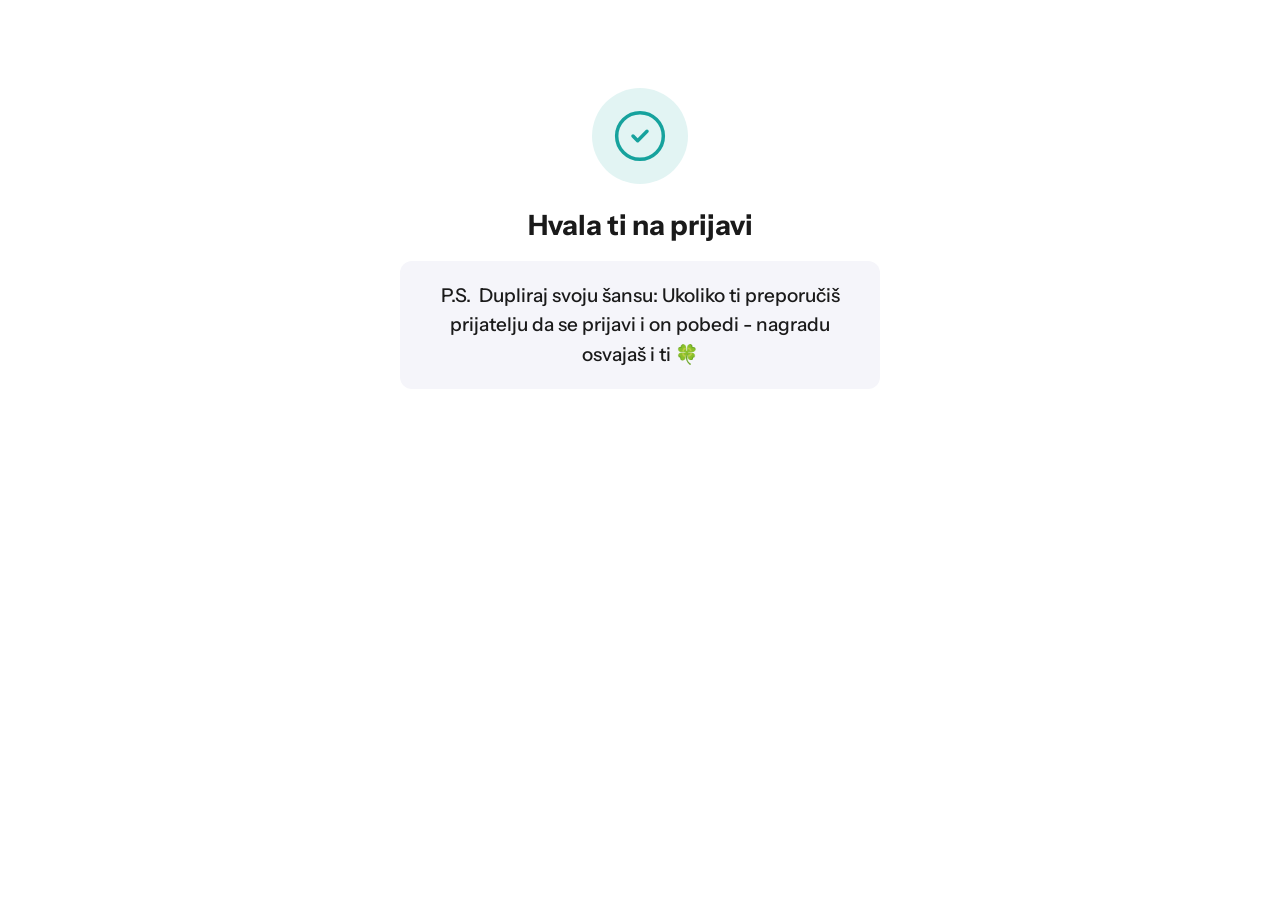
<file: hvala.html>
<!DOCTYPE html>
<html lang="sr">
<head>
  <meta charset="UTF-8">
  <meta name="viewport" content="width=device-width, initial-scale=1.0, maximum-scale=1.0, user-scalable=no">
  <title>Hvala ti na prijavi — Lokomoto Centar</title>

  <!-- ============================================================
       META PIXEL — zalepi svoj Meta Pixel kod ovde (u <head>).
       Zameni 'TVOJ_PIXEL_ID' svojim ID-em. Na ovoj (thank-you)
       stranici okini i konverziju (npr. 'Lead').
       ------------------------------------------------------------
  <script>
    !function(f,b,e,v,n,t,s){if(f.fbq)return;n=f.fbq=function(){n.callMethod?
    n.callMethod.apply(n,arguments):n.queue.push(arguments)};if(!f._fbq)f._fbq=n;
    n.push=n;n.loaded=!0;n.version='2.0';n.queue=[];t=b.createElement(e);t.async=!0;
    t.src=v;s=b.getElementsByTagName(e)[0];s.parentNode.insertBefore(t,s)}(window,
    document,'script','https://connect.facebook.net/en_US/fbevents.js');
    fbq('init', 'TVOJ_PIXEL_ID');
    fbq('track', 'PageView');
    fbq('track', 'Lead');
  </script>
  <noscript><img height="1" width="1" style="display:none"
    src="https://www.facebook.com/tr?id=TVOJ_PIXEL_ID&ev=PageView&noscript=1"/></noscript>
       ============================================================ -->

  <!-- Instrument Sans font -->
  <link rel="preconnect" href="https://fonts.googleapis.com">
  <link rel="preconnect" href="https://fonts.gstatic.com" crossorigin>
  <link href="https://fonts.googleapis.com/css2?family=Instrument+Sans:wght@400;500;600;700&display=swap" rel="stylesheet">

  <link rel="stylesheet" href="styles.css">
  <link rel="stylesheet" href="styles.extra.css">
</head>
<body>

  <div class="quiz-container">
    <div class="thanks">
      <div class="thanks__icon">
        <svg width="56" height="56" viewBox="0 0 24 24" fill="none" stroke="currentColor" stroke-width="1.5" stroke-linecap="round" stroke-linejoin="round">
          <path d="M9 12l2 2 4-4"></path><circle cx="12" cy="12" r="10"></circle>
        </svg>
      </div>
      <h2 class="thanks__title">Hvala ti na prijavi</h2>

      <div class="thanks__ps">
        P.S.&nbsp; Dupliraj svoju šansu: Ukoliko ti preporučiš prijatelju da se prijavi i on pobedi - nagradu osvajaš i ti 🍀
      </div>

      <!-- REFERRAL LINK — dolazi kasnije (ceo referral sistem radimo naknadno). -->
      <div class="thanks__referral" id="referralSlot" hidden></div>
    </div>
  </div>

</body>
</html>
</file>
<file: styles.css>
/* ============================================
   LOKOMOTO QUIZ - GLOBAL STYLES
   ============================================ */

/* Design tokens */
:root {
  --color-primary: #16a29d;
  --color-primary-dark: #128882;
  --color-primary-light: #1bbab4;

  --color-text: #1a1a1a;
  --color-text-muted: #6b7280;

  --color-bg: #ffffff;
  --color-card: #f5f5fa;
  --color-card-hover: #ececf5;
  --color-border: #e5e7eb;

  --color-error: #ef4444;
  --color-success: #10b981;

  --font-primary: 'Instrument Sans', -apple-system, BlinkMacSystemFont, 'Segoe UI', sans-serif;

  --radius-sm: 8px;
  --radius-md: 12px;
  --radius-lg: 16px;
  --radius-pill: 999px;

  --shadow-sm: 0 1px 2px rgba(0, 0, 0, 0.05);
  --shadow-md: 0 4px 12px rgba(0, 0, 0, 0.08);

  --transition-fast: 150ms ease;
  --transition-base: 250ms ease;
}


/* Reset */
* {
  margin: 0;
  padding: 0;
  box-sizing: border-box;
}

html, body {
  height: 100%;
  overflow-x: hidden;
}

body {
  font-family: var(--font-primary);
  font-size: 16px;
  line-height: 1.5;
  color: var(--color-text);
  background-color: var(--color-bg);
  -webkit-font-smoothing: antialiased;
  -moz-osx-font-smoothing: grayscale;
  transition: background-color 200ms ease;
}

button {
  font-family: inherit;
  cursor: pointer;
  border: none;
  background: none;
}

button:focus-visible,
input:focus-visible {
  outline: 2px solid var(--color-primary);
  outline-offset: 2px;
}


/* ============================================
   LAYOUT - Quiz container
   ============================================ */

.quiz-container {
  width: 100%;
  max-width: 600px;
  margin: 0 auto;
  padding: 24px 20px 80px;
  min-height: 100vh;
  display: flex;
  flex-direction: column;
}

@media (min-width: 768px) {
  .quiz-container {
    padding: 48px 24px 80px;
  }
}


/* ============================================
   QUIZ HEADER (back dugme + progress bar)
   ============================================ */

.quiz-header {
  display: flex;
  align-items: center;
  gap: 16px;
  margin-bottom: 32px;
}

.quiz-header__back {
  flex-shrink: 0;
  width: 40px;
  height: 40px;
  display: flex;
  align-items: center;
  justify-content: center;
  border-radius: 50%;
  background-color: var(--color-card);
  color: var(--color-text-muted);
  cursor: pointer;
  transition: all var(--transition-fast);
}

.quiz-header__back:hover {
  background-color: var(--color-card-hover);
  color: var(--color-text);
}

.quiz-header__back.hidden {
  visibility: hidden;
  pointer-events: none;
}


/* ============================================
   PROGRESS BAR
   ============================================ */

.progress-bar {
  width: 100%;
  height: 4px;
  background-color: var(--color-card);
  border-radius: var(--radius-pill);
  overflow: hidden;
  transition: opacity var(--transition-base);
}

.progress-bar.hidden {
  opacity: 0;
  pointer-events: none;
}

.progress-bar__fill {
  height: 100%;
  background-color: var(--color-primary);
  border-radius: var(--radius-pill);
  width: 0%;
  transition: width 400ms ease;
}


/* ============================================
   SCREEN
   ============================================ */

.quiz-screens {
  flex: 1;
  display: flex;
  flex-direction: column;
}

.screen {
  display: flex;
  flex-direction: column;
  width: 100%;
  animation: fadeIn 150ms ease-out;
}

.screen.hidden {
  display: none;
}

@keyframes fadeIn {
  from {
    opacity: 0;
    transform: translateY(4px);
  }
  to {
    opacity: 1;
    transform: translateY(0);
  }
}

.screen__title {
  font-size: 22px;
  font-weight: 600;
  line-height: 1.3;
  color: var(--color-text);
  margin-bottom: 24px;
  text-align: center;
}

@media (min-width: 768px) {
  .screen__title {
    font-size: 26px;
  }
}

.screen__subtitle {
  font-size: 15px;
  color: var(--color-text-muted);
  margin-bottom: 16px;
  text-align: center;
}


/* ============================================
   OPTIONS LIST (A/B/C odgovori)
   ============================================ */

.options-list {
  display: flex;
  flex-direction: column;
  gap: 12px;
  margin-bottom: 24px;
  list-style: none;
}

.option {
  display: flex;
  align-items: center;
  gap: 16px;
  padding: 18px 20px;
  background-color: var(--color-card);
  border: 2px solid transparent;
  border-radius: var(--radius-md);
  cursor: pointer;
  text-align: left;
  width: 100%;
  font-size: 15px;
  line-height: 1.4;
  color: var(--color-text);
  transition: all var(--transition-fast);
}

.option:hover {
  background-color: var(--color-card-hover);
}

.option__indicator {
  flex-shrink: 0;
  width: 22px;
  height: 22px;
  border-radius: 50%;
  background-color: #d1d5db;
  display: flex;
  align-items: center;
  justify-content: center;
  transition: all var(--transition-fast);
}

.option__indicator::after {
  content: '';
  width: 10px;
  height: 10px;
  border-radius: 50%;
  background-color: white;
  transform: scale(0);
  transition: transform var(--transition-fast);
}

.option.selected {
  background-color: rgba(22, 162, 157, 0.08);
  border-color: var(--color-primary);
}

.option.selected .option__indicator {
  background-color: var(--color-primary);
}

.option.selected .option__indicator::after {
  transform: scale(1);
}

.option__text {
  flex: 1;
}


/* ============================================
   BUTTONS
   ============================================ */

.actions {
  display: flex;
  gap: 12px;
  margin-top: 8px;
}

.btn {
  display: inline-flex;
  align-items: center;
  justify-content: center;
  gap: 8px;
  padding: 16px 24px;
  font-family: inherit;
  font-size: 14px;
  font-weight: 600;
  letter-spacing: 0.5px;
  text-transform: uppercase;
  border-radius: var(--radius-md);
  transition: all var(--transition-fast);
  white-space: nowrap;
}

.btn--primary {
  background-color: var(--color-primary);
  color: white;
  flex: 1;
}

.btn--primary:hover:not(:disabled) {
  background-color: var(--color-primary-dark);
}

.btn--primary:disabled {
  opacity: 0.4;
  cursor: not-allowed;
}

.btn--back {
  background-color: var(--color-card);
  color: var(--color-text-muted);
  width: 56px;
  flex-shrink: 0;
  font-size: 18px;
}

.btn--back:hover {
  background-color: var(--color-card-hover);
}


/* ============================================
   LOADING / UTILITY
   ============================================ */

.loading {
  display: flex;
  align-items: center;
  justify-content: center;
  min-height: 200px;
  font-size: 15px;
  color: var(--color-text-muted);
}

.hidden {
  display: none !important;
}


/* ============================================
   GENDER SELECTION SCREEN
   ============================================ */

.gender-grid {
  display: flex;
  flex-direction: column;
  gap: 16px;
  margin-top: 8px;
}

.gender-card {
  display: flex;
  align-items: center;
  justify-content: space-between;
  padding: 24px 28px;
  background-color: var(--color-card);
  border: 2px solid transparent;
  border-radius: var(--radius-lg);
  cursor: pointer;
  text-align: left;
  width: 100%;
  font-family: inherit;
  transition: all var(--transition-fast);
}

.gender-card:hover {
  background-color: var(--color-card-hover);
  border-color: var(--color-primary);
  transform: translateY(-2px);
  box-shadow: var(--shadow-md);
}

.gender-card__label {
  font-size: 20px;
  font-weight: 600;
  color: var(--color-text);
}

.gender-card__arrow {
  font-size: 24px;
  color: var(--color-primary);
  transition: transform var(--transition-fast);
}

.gender-card:hover .gender-card__arrow {
  transform: translateX(4px);
}


/* ============================================
   ERROR STATE
   ============================================ */

.error-state {
  display: flex;
  flex-direction: column;
  align-items: center;
  justify-content: center;
  text-align: center;
  min-height: 400px;
  gap: 16px;
}


/* ============================================
   CONCLUSION SCREEN
   ============================================ */

.conclusion {
  display: flex;
  flex-direction: column;
  align-items: center;
  text-align: center;
  padding: 32px 0;
}

.conclusion__icon {
  display: flex;
  align-items: center;
  justify-content: center;
  width: 120px;
  height: 120px;
  margin-bottom: 24px;
  background-color: rgba(22, 162, 157, 0.08);
  color: var(--color-primary);
  border-radius: 50%;
}

.conclusion__icon svg,
.conclusion__icon img {
  width: 56px;
  height: 56px;
}

.conclusion__icon--alert {
  background-color: rgba(239, 68, 68, 0.1);
  color: #ef4444;
}

.conclusion__title {
  font-size: 22px;
  font-weight: 600;
  line-height: 1.3;
  color: var(--color-text);
  margin-bottom: 16px;
  max-width: 480px;
  text-align: center;
}

@media (min-width: 768px) {
  .conclusion__title {
    font-size: 26px;
  }
}

.conclusion__highlight {
  color: var(--color-primary);
  font-weight: 700;
}

.conclusion__text {
  font-size: 15px;
  line-height: 1.6;
  color: var(--color-text-muted);
  margin-bottom: 32px;
  max-width: 480px;
  text-align: center;
}

.conclusion__callout {
  background-color: var(--color-card);
  border-radius: var(--radius-md);
  padding: 20px 24px;
  font-size: 15px;
  line-height: 1.6;
  color: var(--color-text);
  text-align: center;
  margin-bottom: 32px;
  max-width: 480px;
  width: 100%;
}

@media (min-width: 768px) {
  .conclusion__callout {
    padding: 24px 28px;
    font-size: 16px;
  }
}

.conclusion .actions {
  width: 100%;
  max-width: 480px;
}


/* ============================================
   SCALE / SLIDER (1-10)
   ============================================ */

.scale-container {
  display: flex;
  flex-direction: column;
  align-items: center;
  padding: 16px 0 32px;
}

.scale-value {
  font-size: 96px;
  font-weight: 700;
  line-height: 1;
  color: var(--color-primary);
  margin-bottom: 32px;
  font-variant-numeric: tabular-nums;
  transition: color 200ms ease;
}

@media (min-width: 768px) {
  .scale-value {
    font-size: 120px;
  }
}

.scale-labels {
  display: flex;
  justify-content: space-between;
  width: 100%;
  margin-bottom: 12px;
  font-size: 13px;
  color: var(--color-text-muted);
  font-weight: 500;
}

.scale-slider {
  --scale-progress: 50%;
  -webkit-appearance: none;
  appearance: none;
  width: 100%;
  height: 8px;
  border-radius: var(--radius-pill);
  background: linear-gradient(
    to right,
    #10b981 0%,
    #f59e0b 50%,
    #ef4444 100%
  );
  outline: none;
  margin-bottom: 12px;
  cursor: pointer;
}

.scale-slider::-webkit-slider-thumb {
  -webkit-appearance: none;
  appearance: none;
  width: 32px;
  height: 32px;
  border-radius: 50%;
  background-color: white;
  border: 4px solid var(--color-primary);
  box-shadow: 0 2px 8px rgba(0, 0, 0, 0.15);
  cursor: grab;
  transition: transform 150ms ease;
}

.scale-slider::-webkit-slider-thumb:active {
  transform: scale(1.15);
  cursor: grabbing;
}

.scale-slider::-moz-range-thumb {
  width: 32px;
  height: 32px;
  border-radius: 50%;
  background-color: white;
  border: 4px solid var(--color-primary);
  box-shadow: 0 2px 8px rgba(0, 0, 0, 0.15);
  cursor: grab;
  transition: transform 150ms ease;
}

.scale-slider::-moz-range-thumb:active {
  transform: scale(1.15);
}

.scale-numbers {
  display: flex;
  justify-content: space-between;
  width: 100%;
  font-size: 12px;
  color: var(--color-text-muted);
  font-weight: 500;
  padding: 0 4px;
}


/* ============================================
   MULTI-SELECT CHECKBOX (Goals screen)
   ============================================ */

.option--multiselect {
  align-items: center;
}

.option--multiselect .option__indicator {
  display: none;
}

.option--multiselect .option__checkbox {
  flex-shrink: 0;
  width: 22px;
  height: 22px;
  border-radius: 6px;
  background-color: white;
  border: 2px solid #d1d5db;
  display: flex;
  align-items: center;
  justify-content: center;
  position: relative;
  transition: all var(--transition-fast);
}

.option--multiselect .option__checkbox::after {
  content: '';
  position: absolute;
  top: 50%;
  left: 50%;
  width: 11px;
  height: 6px;
  border-left: 2.5px solid white;
  border-bottom: 2.5px solid white;
  transform: translate(-50%, -65%) rotate(-45deg) scale(0);
  transform-origin: center;
  transition: transform var(--transition-fast);
}

.option--multiselect.selected .option__checkbox {
  background-color: var(--color-primary);
  border-color: var(--color-primary);
}

.option--multiselect.selected .option__checkbox::after {
  transform: translate(-50%, -65%) rotate(-45deg) scale(1);
}


/* ============================================
   EDU SLIDESHOW (full-screen)
   ============================================ */

.edu-slide {
  position: fixed;
  top: 0;
  left: 0;
  right: 0;
  bottom: 0;
  z-index: 100;

  display: flex;
  flex-direction: column;
  justify-content: center;
  padding: 32px 24px;
  color: white;
  text-align: center;
  overflow: hidden;
  transition: background-color 300ms ease;
}

@media (max-height: 600px) {
  .edu-slide {
    justify-content: flex-start;
    overflow-y: auto;
  }
}

@media (min-width: 768px) {
  .edu-slide {
    padding: 48px 32px;
  }
}

.edu-slide--warning {
  background-color: #c81e1e;
}

.edu-slide--positive {
  background-color: var(--color-primary);
}

.edu-slide__dots {
  display: flex;
  align-items: center;
  justify-content: center;
  gap: 8px;
  margin-bottom: 48px;
  position: relative;
}

/* Wrapper za back button + dots na vrhu edu slide-a */
.edu-slide__top-bar {
  position: relative;
  display: flex;
  align-items: center;
  justify-content: center;
  margin-bottom: 48px;
  max-width: 440px;
  margin-left: auto;
  margin-right: auto;
  width: 100%;
}

.edu-slide__top-bar .edu-slide__dots {
  margin-bottom: 0;
}

.edu-dot {
  width: 8px;
  height: 8px;
  border-radius: 50%;
  background-color: rgba(255, 255, 255, 0.3);
  transition: all var(--transition-fast);
}

.edu-dot--active {
  background-color: white;
  width: 28px;
  border-radius: var(--radius-pill);
}

.edu-dot--passed {
  background-color: rgba(255, 255, 255, 0.6);
}

.edu-slide__content {
  flex: 1;
  display: flex;
  flex-direction: column;
  align-items: center;
  justify-content: center;
  max-width: 440px;
  margin: 0 auto;
  padding: 24px 0;
  transition: opacity 200ms ease, transform 200ms ease;
}

.edu-slide__icon {
  margin-bottom: 32px;
  color: white;
  opacity: 0.95;
}

.edu-slide__heading {
  font-size: 26px;
  font-weight: 700;
  line-height: 1.25;
  margin-bottom: 20px;
  color: white;
  text-align: center;
}

@media (min-width: 768px) {
  .edu-slide__heading {
    font-size: 32px;
  }
}

.edu-slide__text {
  font-size: 16px;
  line-height: 1.6;
  color: rgba(255, 255, 255, 0.92);
  max-width: 420px;
  text-align: center;
}

@media (min-width: 768px) {
  .edu-slide__text {
    font-size: 17px;
  }
}

.edu-slide__actions {
  display: flex;
  justify-content: center;
  margin-top: 32px;
}

.btn--edu {
  background-color: white;
  color: #1a1a1a;
  padding: 18px 64px;
  border-radius: var(--radius-pill);
  font-size: 14px;
  font-weight: 700;
  letter-spacing: 0.5px;
  text-transform: uppercase;
  transition: all var(--transition-fast);
  min-width: 280px;
}

.btn--edu:hover {
  transform: translateY(-2px);
  box-shadow: 0 8px 20px rgba(0, 0, 0, 0.2);
}


/* ============================================
   EDU TRANSITION OVERLAY
   Prazan crveni/teal screen koji se postavi PRE renderovanja
   pravog slide-a, da se sakrije browser layout glitch
   ============================================ */

.edu-transition-overlay {
  position: fixed;
  top: 0;
  left: 0;
  right: 0;
  bottom: 0;
  z-index: 200;
  opacity: 1;
  transition: opacity 200ms ease;
  pointer-events: none;
}

.edu-transition-overlay.edu-slide--warning {
  background-color: #c81e1e;
}

.edu-transition-overlay.edu-slide--positive {
  background-color: var(--color-primary);
}


/* ============================================
   BODY BACKGROUND za edu slide-ove
   Sprečava flash bele pozadine pri prelasku
   ============================================ */

body.edu-bg-warning {
  background-color: #c81e1e;
}

body.edu-bg-positive {
  background-color: var(--color-primary);
}

/* Kad je body u edu mode-u, sakri sve elemente quiz-container-a OSIM edu slide-a.
   Edu slide ima position: fixed pa je svejedno iznad svega. */
body.edu-bg-warning .quiz-header,
body.edu-bg-positive .quiz-header {
  visibility: hidden;
}


/* ============================================
   CALCULATING ANIMACIJA
   ============================================ */

.calculating {
  display: flex;
  flex-direction: column;
  align-items: center;
  justify-content: center;
  text-align: center;
  min-height: 70vh;
  padding: 32px 0;
}

.calculating__progress-wrapper {
  position: relative;
  width: 200px;
  height: 200px;
  margin-bottom: 40px;
}

.calculating__circle {
  display: block;
}

.calculating__percentage {
  position: absolute;
  top: 50%;
  left: 50%;
  transform: translate(-50%, -50%);
  font-size: 42px;
  font-weight: 700;
  color: var(--color-primary);
  font-variant-numeric: tabular-nums;
}

@media (min-width: 768px) {
  .calculating__percentage {
    font-size: 48px;
  }
}

.calculating__title {
  font-size: 22px;
  font-weight: 600;
  color: var(--color-text);
  margin-bottom: 12px;
  line-height: 1.3;
  text-align: center;
}

@media (min-width: 768px) {
  .calculating__title {
    font-size: 26px;
  }
}

.calculating__message {
  font-size: 15px;
  color: var(--color-text-muted);
  transition: opacity 150ms ease;
  min-height: 24px;
  text-align: center;
}


/* ============================================
   LEAD FORM
   ============================================ */

.lead-form-screen {
  display: flex;
  flex-direction: column;
  max-width: 440px;
  margin: 0 auto;
  padding: 24px 0;
}

.lead-form__header {
  text-align: center;
  margin-bottom: 32px;
}

.lead-form__icon {
  display: flex;
  align-items: center;
  justify-content: center;
  width: 80px;
  height: 80px;
  margin: 0 auto 20px;
  background-color: rgba(22, 162, 157, 0.12);
  color: var(--color-primary);
  border-radius: 50%;
}

.lead-form__title {
  font-size: 24px;
  font-weight: 700;
  color: var(--color-text);
  margin-bottom: 12px;
  line-height: 1.25;
  text-align: center;
}

@media (min-width: 768px) {
  .lead-form__title {
    font-size: 28px;
  }
}

.lead-form__subtitle {
  font-size: 15px;
  color: var(--color-text-muted);
  line-height: 1.5;
  text-align: center;
}

.lead-form {
  display: flex;
  flex-direction: column;
  gap: 16px;
}

.form-field {
  display: flex;
  flex-direction: column;
}

.form-field label {
  font-size: 13px;
  font-weight: 600;
  color: var(--color-text);
  margin-bottom: 8px;
}

.form-field .required {
  color: #ef4444;
}

.form-field input {
  padding: 16px 18px;
  font-size: 16px;
  font-family: inherit;
  color: var(--color-text);
  background-color: var(--color-card);
  border: 2px solid transparent;
  border-radius: var(--radius-md);
  transition: all var(--transition-fast);
  -webkit-appearance: none;
  appearance: none;
}

.form-field input:focus {
  outline: none;
  background-color: white;
  border-color: var(--color-primary);
}

.form-field input::placeholder {
  color: #9ca3af;
}

.form-field input.input--error {
  border-color: #ef4444;
  background-color: rgba(239, 68, 68, 0.04);
}

.form-field__error {
  display: block;
  font-size: 13px;
  color: #ef4444;
  margin-top: 6px;
  min-height: 18px;
}

.lead-form .btn--large {
  margin-top: 12px;
}

.lead-form__trust {
  display: flex;
  flex-direction: column;
  gap: 10px;
  margin-top: 24px;
  padding-top: 20px;
  border-top: 1px solid var(--color-border);
}

@media (min-width: 480px) {
  .lead-form__trust {
    flex-direction: row;
    justify-content: center;
    gap: 24px;
  }
}

.trust-item {
  display: flex;
  align-items: center;
  gap: 8px;
  font-size: 13px;
  color: var(--color-text-muted);
}

.trust-item svg {
  flex-shrink: 0;
  color: var(--color-primary);
}

/* ============================================
   WELCOME SCREEN (Započni kviz)
   ============================================ */

.welcome {
  display: flex;
  flex-direction: column;
  align-items: flex-start;
  text-align: left;
  padding: 32px 0;
  max-width: 480px;
  margin: 0 auto;
  width: 100%;
}

.welcome__eyebrow {
  display: inline-block;
  font-size: 12px;
  font-weight: 700;
  letter-spacing: 1.5px;
  color: var(--color-primary);
  text-transform: uppercase;
  margin-bottom: 16px;
  padding: 6px 12px;
  background-color: rgba(22, 162, 157, 0.1);
  border-radius: var(--radius-pill);
}

.welcome__title {
  font-size: 32px;
  font-weight: 700;
  line-height: 1.15;
  color: var(--color-text);
  margin-bottom: 16px;
  letter-spacing: -0.5px;
  text-align: left;
}

@media (min-width: 768px) {
  .welcome__title {
    font-size: 38px;
  }
}

.welcome__subtitle {
  font-size: 16px;
  line-height: 1.6;
  color: var(--color-text-muted);
  margin-bottom: 24px;
  text-align: left;
}

.welcome__divider {
  width: 100%;
  height: 1px;
  background-color: var(--color-border);
  margin-bottom: 24px;
}

.welcome__benefits {
  display: flex;
  flex-direction: column;
  gap: 16px;
  margin-bottom: 32px;
  list-style: none;
  padding: 0;
  width: 100%;
  align-items: stretch;
}

.welcome__benefits li {
  display: flex;
  align-items: flex-start;
  gap: 14px;
  font-size: 15px;
  color: var(--color-text);
  text-align: left;
}

.welcome__benefit-icon {
  flex-shrink: 0;
  display: flex;
  align-items: center;
  justify-content: center;
  width: 28px;
  height: 28px;
  border-radius: 50%;
  background-color: var(--color-primary);
  color: white;
  margin-top: 2px;
}

.welcome__benefit-icon svg {
  stroke: white;
  stroke-width: 3.5;
}

.welcome__benefits li > div {
  display: flex;
  flex-direction: column;
  gap: 2px;
}

.welcome__benefits li strong {
  font-size: 15px;
  font-weight: 600;
  color: var(--color-text);
  line-height: 1.3;
}

.welcome__benefits li span {
  font-size: 13px;
  color: var(--color-text-muted);
  line-height: 1.4;
}

.welcome .actions {
  width: 100%;
  margin-bottom: 20px;
}

.btn--large {
  padding: 20px 32px;
  font-size: 16px;
}

.welcome__trust {
  display: flex;
  align-items: center;
  gap: 12px;
  font-size: 13px;
  color: var(--color-text-muted);
  width: 100%;
  justify-content: center;
}

.welcome__trust-avatars {
  display: flex;
}

.welcome__trust-avatar {
  width: 24px;
  height: 24px;
  border-radius: 50%;
  background: linear-gradient(135deg, var(--color-primary), var(--color-primary-light));
  border: 2px solid white;
  margin-left: -8px;
}

.welcome__trust-avatar:first-child {
  margin-left: 0;
}

.welcome__trust-avatar:nth-child(2) {
  background: linear-gradient(135deg, #f59e0b, #fbbf24);
}

.welcome__trust-avatar:nth-child(3) {
  background: linear-gradient(135deg, #8b5cf6, #a78bfa);
}


/* ============================================
   GENDER CARD UPDATE - sa ikonicama
   ============================================ */

.gender-card {
  flex-direction: column;
  text-align: center;
  padding: 32px 24px;
  gap: 16px;
  justify-content: center;
}

.gender-card__icon {
  display: flex;
  align-items: center;
  justify-content: center;
  width: 80px;
  height: 80px;
  border-radius: 50%;
  background-color: rgba(22, 162, 157, 0.1);
  color: var(--color-primary);
  transition: all var(--transition-fast);
}

.gender-card:hover .gender-card__icon {
  background-color: rgba(22, 162, 157, 0.2);
  transform: scale(1.05);
}

.gender-grid {
  display: grid;
  grid-template-columns: 1fr 1fr;
  gap: 16px;
  margin-top: 8px;
}

@media (max-width: 480px) {
  .gender-grid {
    grid-template-columns: 1fr;
  }
}

/* ============================================
   EDU SLIDE BACK BUTTON
   ============================================ */

.edu-slide__back {
  position: absolute;
  left: 0;
  top: 50%;
  transform: translateY(-50%);
  width: 40px;
  height: 40px;
  display: flex;
  align-items: center;
  justify-content: center;
  border-radius: 50%;
  background-color: rgba(255, 255, 255, 0.15);
  color: white;
  cursor: pointer;
  transition: all var(--transition-fast);
  -webkit-tap-highlight-color: transparent;
  border: none;
}

.edu-slide__back:hover,
.edu-slide__back:active {
  background-color: rgba(255, 255, 255, 0.25);
  transform: translateY(-50%) translateX(-2px);
}

.edu-slide__back svg {
  width: 20px;
  height: 20px;
}

/* ============================================
   EDU DOTS - klikabilni
   ============================================ */

.edu-slide__dots .edu-dot {
  cursor: pointer;
  -webkit-tap-highlight-color: transparent;
  position: relative;
}

/* Veće tap area na mobile-u (ali ne menja vizuelnu veličinu) */
.edu-slide__dots .edu-dot::before {
  content: '';
  position: absolute;
  top: -10px;
  left: -10px;
  right: -10px;
  bottom: -10px;
}

.edu-slide__dots .edu-dot:hover {
  background-color: rgba(255, 255, 255, 0.7);
}

/* ============================================
   EDU SLIDE #2 - Animirani ripple talasi
   ============================================ */

@keyframes ripplePulse {
  0% {
    transform: scale(0.8);
    opacity: 1;
  }
  50% {
    transform: scale(1.05);
    opacity: 0.85;
  }
  100% {
    transform: scale(0.8);
    opacity: 1;
  }
}

.spread-pulse {
  transform-origin: center;
  transform-box: fill-box;
  animation: ripplePulse 2.5s ease-in-out infinite;
}

/* ============================================
   FORM ERROR STATES
   ============================================ */

/* Error poruka iznad dugmeta (za goals screen) */
.form-error {
  background: rgba(239, 68, 68, 0.08);
  border: 1px solid rgba(239, 68, 68, 0.3);
  color: #dc2626;
  padding: 12px 16px;
  border-radius: 12px;
  font-size: 14px;
  font-weight: 500;
  margin: 16px 0;
  text-align: center;
  animation: errorFadeIn 0.2s ease-out;
}

/* Crveni border na svim opcijama kad je goals u error state-u */
.options-list--error .option {
  border-color: rgba(239, 68, 68, 0.4) !important;
}

/* Lead form input error state */
.lead-form input.input--error,
.form-field input.input--error {
  border-color: #dc2626 !important;
  background-color: rgba(239, 68, 68, 0.05);
}

.lead-form input.input--error:focus,
.form-field input.input--error:focus {
  border-color: #dc2626 !important;
  box-shadow: 0 0 0 3px rgba(239, 68, 68, 0.15);
  outline: none;
}

/* Error poruka ispod input-a */
.form-field__error {
  display: block;
  color: #dc2626;
  font-size: 13px;
  font-weight: 500;
  margin-top: 6px;
  min-height: 18px;
  animation: errorFadeIn 0.15s ease-out;
}

.form-field__error:empty {
  display: none;
}

@keyframes errorFadeIn {
  from {
    opacity: 0;
    transform: translateY(-4px);
  }
  to {
    opacity: 1;
    transform: translateY(0);
  }
}

/* Naglašeni subtitle (samo malo jači od običnog teksta, ne bold) */
.screen__subtitle--emphasized {
  font-weight: 500;
  color: #1a202c;
  margin-bottom: 8px;
}

/* ============================================
   SLIDER POBOLJSANJA
   ============================================ */

/* Veca vrednost za pain_duration (5 godina, 10+ godina, itd) */
.scale-value--duration {
  font-size: 80px;
  font-weight: 800;
  line-height: 1;
}

/* Samo prva i poslednja vrednost ispod slidera */
.scale-numbers--edges-only {
  display: flex;
  justify-content: space-between;
  margin-top: 8px;
  padding: 0 4px;
}

.scale-numbers--edges-only span {
  font-size: 13px;
  color: #6b7280;
  font-weight: 500;
}

/* Spreči orphan reči u subtitle-u (kad jedna reč ostane sama u drugom redu) */
.screen__subtitle--emphasized {
  font-weight: 500;
  color: #1a202c;
  margin-bottom: 8px;
  /* Sprečava prelom pre poslednje reči — nikad sama u redu */
  text-wrap: pretty;
  /* Fallback za browser-e koji ne podržavaju text-wrap */
  hyphens: none;
  word-break: keep-all;
  /* Daj sebi malo više prostora */
  max-width: 80%;
  margin-left: auto;
  margin-right: auto;
}
</file>
<file: styles.extra.css>
/* ============================================
   LOKOMOTO GIVEAWAY — DODATNI STILOVI
   Nadovezuje se na styles.css (isti design tokeni)
   ============================================ */

/* ---------- WELCOME HERO ---------- */

.welcome-hero {
  display: flex;
  flex-direction: column;
  align-items: flex-start;
  text-align: left;
  max-width: 520px;
  margin: 0 auto;
  padding: 24px 0 32px;
  width: 100%;
  animation: fadeIn 200ms ease-out;
}

.welcome-hero__title {
  font-size: 30px;
  font-weight: 700;
  line-height: 1.18;
  letter-spacing: -0.5px;
  color: var(--color-text);
  margin-bottom: 18px;
  text-align: left;
}

@media (min-width: 768px) {
  .welcome-hero__title { font-size: 36px; }
}

.welcome-hero__hl { color: var(--color-primary); }

.welcome-hero__lead {
  font-size: 16px;
  line-height: 1.6;
  color: var(--color-text);
  margin-bottom: 20px;
}

.welcome-hero__note {
  background-color: var(--color-card);
  border-radius: var(--radius-md);
  padding: 18px 20px;
  font-size: 14px;
  line-height: 1.6;
  color: var(--color-text-muted);
  margin-bottom: 28px;
  width: 100%;
}

.welcome-hero .actions {
  width: 100%;
  margin-bottom: 16px;
}

.welcome-hero__meta {
  display: flex;
  align-items: center;
  gap: 8px;
  font-size: 13px;
  color: var(--color-text-muted);
  width: 100%;
  justify-content: center;
}

.welcome-hero__meta svg { color: var(--color-primary); flex-shrink: 0; }


/* ---------- TEXTAREA / TEXT INPUT (reuse form-field stil) ---------- */

.form-textarea {
  padding: 16px 18px;
  font-size: 16px;
  font-family: inherit;
  color: var(--color-text);
  background-color: var(--color-card);
  border: 2px solid transparent;
  border-radius: var(--radius-md);
  transition: all var(--transition-fast);
  resize: none;
  min-height: 120px;
  width: 100%;
  -webkit-appearance: none;
  appearance: none;
}

.form-textarea:focus {
  outline: none;
  background-color: white;
  border-color: var(--color-primary);
}

.form-textarea::placeholder { color: #9ca3af; }

.form-field input[type="date"] {
  padding: 16px 18px;
  font-size: 16px;
  font-family: inherit;
  color: var(--color-text);
  background-color: var(--color-card);
  border: 2px solid transparent;
  border-radius: var(--radius-md);
  transition: all var(--transition-fast);
  width: 100%;
}

.form-field input[type="date"]:focus {
  outline: none;
  background-color: white;
  border-color: var(--color-primary);
}


/* ---------- CONDITIONAL FIELD (Ostalo / opis povrede) ---------- */

.conditional-field {
  max-height: 0;
  overflow: hidden;
  opacity: 0;
  transition: max-height 250ms ease, opacity 200ms ease, margin 250ms ease;
  margin-top: 0;
}

.conditional-field.is-open {
  max-height: 280px;
  opacity: 1;
  margin-top: 10px;
  margin-bottom: 4px;
}

.conditional-field__label {
  display: block;
  font-size: 14px;
  font-weight: 500;
  color: var(--color-text);
  margin-bottom: 8px;
}

.conditional-field input[type="text"] {
  padding: 14px 16px;
  font-size: 15px;
  font-family: inherit;
  color: var(--color-text);
  background-color: white;
  border: 2px solid var(--color-primary);
  border-radius: var(--radius-md);
  width: 100%;
  -webkit-appearance: none;
  appearance: none;
}

.conditional-field input[type="text"]:focus { outline: none; }


/* ---------- UPLOAD BLOCK (MRI snimak) ---------- */

.upload-block {
  margin: 8px 0 24px;
  padding: 18px 20px;
  background-color: var(--color-card);
  border: 1px dashed var(--color-border);
  border-radius: var(--radius-md);
}

.upload-block__label {
  font-size: 14px;
  font-weight: 500;
  color: var(--color-text);
  margin-bottom: 4px;
}

.upload-block__hint {
  font-size: 12px;
  color: var(--color-text-muted);
  margin-bottom: 14px;
}

.upload-btn {
  display: inline-flex;
  align-items: center;
  gap: 8px;
  padding: 12px 20px;
  font-family: inherit;
  font-size: 14px;
  font-weight: 600;
  color: var(--color-primary);
  background-color: white;
  border: 2px solid var(--color-primary);
  border-radius: var(--radius-md);
  cursor: pointer;
  transition: all var(--transition-fast);
}

.upload-btn:hover { background-color: rgba(22, 162, 157, 0.06); }

.upload-file {
  display: flex;
  align-items: center;
  justify-content: space-between;
  gap: 12px;
  margin-top: 12px;
  padding: 10px 14px;
  background-color: white;
  border-radius: var(--radius-sm);
  border: 1px solid var(--color-border);
}

.upload-file__name {
  font-size: 13px;
  color: var(--color-text);
  word-break: break-all;
}

.upload-file__remove {
  flex-shrink: 0;
  width: 24px;
  height: 24px;
  border-radius: 50%;
  background-color: var(--color-card);
  color: var(--color-text-muted);
  font-size: 13px;
  line-height: 1;
  cursor: pointer;
  transition: all var(--transition-fast);
}

.upload-file__remove:hover { background-color: var(--color-error); color: white; }


/* ---------- CONSENT (saglasnosti) ---------- */

.consent-list {
  display: flex;
  flex-direction: column;
  gap: 16px;
  margin-bottom: 8px;
}

.consent-q {
  background-color: var(--color-card);
  border: 2px solid transparent;
  border-radius: var(--radius-md);
  padding: 18px 20px;
}

.consent-q__text {
  font-size: 15px;
  line-height: 1.45;
  color: var(--color-text);
  margin-bottom: 14px;
}

.consent-q__options { display: flex; gap: 10px; }

.consent-pill {
  flex: 1;
  padding: 12px 16px;
  font-family: inherit;
  font-size: 15px;
  font-weight: 600;
  color: var(--color-text-muted);
  background-color: white;
  border: 2px solid var(--color-border);
  border-radius: var(--radius-md);
  cursor: pointer;
  transition: all var(--transition-fast);
}

.consent-pill:hover { border-color: var(--color-primary); }

.consent-pill.selected {
  color: white;
  background-color: var(--color-primary);
  border-color: var(--color-primary);
}


/* ---------- THANK YOU ---------- */

.thanks {
  display: flex;
  flex-direction: column;
  align-items: center;
  text-align: center;
  padding: 40px 0;
  max-width: 480px;
  margin: 0 auto;
  animation: fadeIn 200ms ease-out;
}

.thanks__icon {
  display: flex;
  align-items: center;
  justify-content: center;
  width: 96px;
  height: 96px;
  margin-bottom: 24px;
  background-color: rgba(22, 162, 157, 0.12);
  color: var(--color-primary);
  border-radius: 50%;
}

.thanks__title {
  font-size: 24px;
  font-weight: 700;
  color: var(--color-text);
  margin-bottom: 14px;
  line-height: 1.25;
}

@media (min-width: 768px) {
  .thanks__title { font-size: 28px; }
}

.thanks__text {
  font-size: 15px;
  line-height: 1.6;
  color: var(--color-text-muted);
  margin-bottom: 28px;
}

.thanks__ps {
  background-color: var(--color-card);
  border-radius: var(--radius-md);
  padding: 20px 24px;
  margin-top: 4px;
  font-size: 17.5px;
  font-weight: 500;
  line-height: 1.55;
  color: var(--color-text);
  width: 100%;
}

@media (min-width: 768px) {
  .thanks__ps { font-size: 19px; }
}

.thanks__ps strong { color: var(--color-primary); }

/* Referral link — popunjava se kad napravimo referral sistem */
.thanks__referral { width: 100%; margin-top: 16px; }
.thanks__referral[hidden] { display: none; }


/* ---------- WELCOME paragrafi (tačan copy sa Google forme) ---------- */

.welcome-hero { max-width: 540px; }

.welcome-hero__para {
  font-size: 15px;
  line-height: 1.6;
  color: var(--color-text-muted);
  margin-bottom: 16px;
}

.welcome-hero__lead strong,
.welcome-hero__para strong { color: var(--color-text); font-weight: 600; }


/* ============================================
   PORTED: KONTAKT POLJA + INTL TELEFON + FLATPICKR
   (iz onboarding forme — boje prilagođene Lokomoto temi)
   ============================================ */

.contact-form { display: flex; flex-direction: column; }

.contact-form .field { margin-bottom: 18px; }
.contact-form label {
  display: block; font-size: 13px; font-weight: 500; margin-bottom: 8px; color: var(--color-text);
}
.contact-form .required { color: #ef4444; }

.contact-form input[type="text"],
.contact-form input[type="email"],
.contact-form input[type="tel"] {
  width: 100%;
  padding: 14px 16px;
  font-family: inherit; font-size: 15px; font-weight: 400; line-height: 1.4;
  color: var(--color-text);
  background: #fff;
  border: 1.5px solid var(--color-border);
  border-radius: var(--radius-md);
  transition: border-color 180ms ease, background 180ms ease, box-shadow 180ms ease;
  -webkit-appearance: none; appearance: none;
}
.contact-form input::placeholder { color: #9ca3af; }
.contact-form input:hover:not(:focus):not(.error) { border-color: #cbd5e1; }
.contact-form input:focus {
  outline: none; background: #fff;
  border-color: var(--color-primary);
  box-shadow: 0 0 0 4px rgba(22, 162, 157, 0.12);
}
.field.error input { background: rgba(239, 68, 68, 0.05); border-color: #ef4444; }

.error-msg { display: block; font-size: 12.5px; color: #ef4444; margin-top: 7px; }
.error-msg:empty { display: none; }

/* --- Phone field --- */
.phone-row {
  position: relative; display: flex; align-items: stretch;
  background: #fff; border: 1.5px solid var(--color-border);
  border-radius: var(--radius-md);
  transition: border-color 180ms ease, background 180ms ease, box-shadow 180ms ease;
}
.phone-row:hover:not(.error):not(:focus-within) { border-color: #cbd5e1; }
.phone-row:focus-within {
  background: #fff; border-color: var(--color-primary);
  box-shadow: 0 0 0 4px rgba(22, 162, 157, 0.12);
}
.field.error .phone-row { background: rgba(239, 68, 68, 0.05); border-color: #ef4444; }

.country-trigger {
  flex-shrink: 0; display: flex; align-items: center; gap: 7px;
  padding: 0 10px 0 14px; height: 51px;
  background: transparent; border: none; border-right: 1px solid var(--color-border);
  border-radius: 0; cursor: pointer; font-family: inherit; font-size: 14px; color: var(--color-text);
}
.country-trigger:hover { background: rgba(0, 0, 0, 0.03); }
.country-flag { display: inline-block; width: 24px; height: 18px; border-radius: 3px; overflow: hidden; background: #e5e7eb; }
.country-flag .fi { width: 100%; height: 100%; background-size: cover; background-position: center; display: block; }
.country-dial { font-size: 14px; font-weight: 500; color: var(--color-text); white-space: nowrap; }
.country-chevron { width: 10px; height: 6px; color: var(--color-text-muted); flex-shrink: 0; }

.phone-input {
  flex: 1; min-width: 0;
  background: transparent !important; border: none !important; border-radius: 0 !important;
  padding: 14px 16px; box-shadow: none !important;
}
.phone-input:focus { background: transparent !important; border: none !important; box-shadow: none !important; }

.dropdown {
  position: absolute; top: calc(100% + 6px); left: 0;
  width: 320px; max-width: 100%; max-height: 360px;
  background: #fff; border: 1px solid var(--color-border);
  border-radius: var(--radius-md); box-shadow: 0 12px 32px -8px rgba(0, 0, 0, 0.18);
  z-index: 100; display: flex; flex-direction: column; overflow: hidden;
}
.dropdown[hidden] { display: none; }
.dropdown-search { padding: 12px; border-bottom: 1px solid var(--color-border); }
.dropdown-search input {
  width: 100%; padding: 9px 12px; font-size: 14px; font-family: inherit;
  background: var(--color-card); border: 2px solid transparent; border-radius: 8px; color: var(--color-text);
}
.dropdown-search input:focus { outline: none; border-color: var(--color-primary); }
.dropdown-list { flex: 1; overflow-y: auto; padding: 6px 0; }
.country-item {
  display: flex; align-items: center; gap: 12px; width: 100%;
  padding: 10px 14px; background: transparent; border: none; text-align: left; cursor: pointer;
  font-family: inherit; font-size: 14px; color: var(--color-text); transition: background 100ms ease;
}
.country-item:hover { background: var(--color-card); }
.country-item.selected { background: rgba(22, 162, 157, 0.12); color: var(--color-primary-dark); font-weight: 500; }
.country-item-flag { width: 24px; height: 18px; border-radius: 3px; overflow: hidden; }
.country-item-flag .fi { width: 100%; height: 100%; background-size: cover; background-position: center; display: block; }
.country-item-name { flex: 1; }
.country-item-dial { color: var(--color-text-muted); font-weight: 500; }
.country-item.selected .country-item-dial { color: var(--color-primary-dark); }

/* --- Datepicker input --- */
.datepicker-input-wrap { position: relative; }
.datepicker-display {
  width: 100%; padding: 14px 44px 14px 16px;
  font-family: inherit; font-size: 15px; color: var(--color-text);
  background: #fff; border: 1.5px solid var(--color-border); border-radius: var(--radius-md);
  cursor: pointer; transition: border-color 180ms ease, box-shadow 180ms ease;
  -webkit-appearance: none; appearance: none;
}
.datepicker-display::placeholder { color: #9ca3af; }
.datepicker-display.flatpickr-input.active,
.datepicker-display:focus {
  outline: none; background: #fff; border-color: var(--color-primary); box-shadow: 0 0 0 4px rgba(22, 162, 157, 0.12);
}
.field.error .datepicker-display { background: rgba(239, 68, 68, 0.05); border-color: #ef4444; }
.datepicker-icon {
  position: absolute; right: 16px; top: 50%; transform: translateY(-50%);
  pointer-events: none; color: var(--color-text-muted); width: 18px; height: 18px;
}
.datepicker-input-wrap:hover .datepicker-icon { color: var(--color-primary-dark); }

/* --- Flatpickr custom tema (Lokomoto teal + Instrument Sans) --- */
.flatpickr-calendar {
  font-family: 'Instrument Sans', sans-serif !important;
  border: 1px solid var(--color-border) !important;
  border-radius: var(--radius-md) !important;
  box-shadow: 0 12px 32px -8px rgba(0, 0, 0, 0.18) !important;
  padding: 16px 14px !important;
  background: #fff !important;
  z-index: 9999 !important;
  width: 340px !important;
  box-sizing: border-box;
}
.flatpickr-calendar.arrowTop:before, .flatpickr-calendar.arrowTop:after,
.flatpickr-calendar.arrowBottom:before, .flatpickr-calendar.arrowBottom:after { display: none !important; }
.flatpickr-months { display: flex !important; align-items: center !important; justify-content: space-between !important; padding: 0 0 10px !important; height: auto !important; }
.flatpickr-months .flatpickr-month { flex: 1 !important; background: transparent !important; color: var(--color-text) !important; fill: var(--color-text) !important; height: auto !important; overflow: visible !important; line-height: 1 !important; }
.flatpickr-months .flatpickr-prev-month, .flatpickr-months .flatpickr-next-month {
  position: static !important; flex-shrink: 0 !important; fill: var(--color-text-muted) !important;
  padding: 8px 10px !important; border-radius: 10px !important;
  transition: background 180ms ease, fill 180ms ease !important; height: auto !important; width: auto !important; top: auto !important;
}
.flatpickr-months .flatpickr-prev-month:hover, .flatpickr-months .flatpickr-next-month:hover { fill: var(--color-text) !important; background: var(--color-card) !important; }
.flatpickr-months .flatpickr-prev-month.flatpickr-disabled, .flatpickr-months .flatpickr-next-month.flatpickr-disabled { opacity: 0.3 !important; pointer-events: none; }
.flatpickr-months .flatpickr-prev-month svg, .flatpickr-months .flatpickr-next-month svg { width: 12px !important; height: 12px !important; }
.flatpickr-current-month {
  font-family: 'Instrument Sans', sans-serif !important; font-size: 14px !important; font-weight: 500 !important;
  padding: 0 !important; display: flex !important; align-items: center !important; justify-content: center !important;
  gap: 10px !important; height: auto !important; top: 0 !important; left: 0 !important; right: 0 !important; width: 100% !important; position: relative !important; line-height: 1 !important;
}
.flatpickr-current-month .flatpickr-monthDropdown-months {
  font-family: 'Instrument Sans', sans-serif !important; font-size: 14px !important; font-weight: 500 !important;
  color: var(--color-text) !important; border-radius: 8px !important; padding: 6px 10px !important;
  transition: background 180ms ease !important; background: transparent !important; appearance: none !important; cursor: pointer !important; border: none !important;
}
.flatpickr-current-month .flatpickr-monthDropdown-months:hover { background: var(--color-card) !important; }
.flatpickr-current-month .flatpickr-monthDropdown-months .flatpickr-monthDropdown-month { background: #fff !important; color: var(--color-text) !important; }
.flatpickr-current-month .numInputWrapper { width: auto !important; display: inline-flex !important; align-items: center !important; position: relative !important; }
.flatpickr-current-month input.cur-year {
  font-family: 'Instrument Sans', sans-serif !important; font-size: 14px !important; font-weight: 500 !important;
  color: var(--color-text) !important; padding: 6px 18px 6px 8px !important; width: 76px !important;
  background: transparent !important; border: 1.5px solid transparent !important; text-align: center !important;
  border-radius: 8px !important; transition: background 180ms ease, border-color 180ms ease !important; cursor: text !important; line-height: 1 !important; height: auto !important;
}
.flatpickr-current-month input.cur-year:hover { background: var(--color-card) !important; }
.flatpickr-current-month input.cur-year:focus { background: #fff !important; border-color: var(--color-primary) !important; outline: none !important; box-shadow: 0 0 0 3px rgba(22, 162, 157, 0.12) !important; }
.numInputWrapper span { border: none !important; background: transparent !important; opacity: 1 !important; right: 2px !important; }
.numInputWrapper:hover span { background: rgba(22, 162, 157, 0.08) !important; }
.numInputWrapper span.arrowUp:after { border-bottom-color: var(--color-text-muted) !important; }
.numInputWrapper span.arrowDown:after { border-top-color: var(--color-text-muted) !important; }
.numInputWrapper:hover span.arrowUp:after { border-bottom-color: var(--color-primary-dark) !important; }
.numInputWrapper:hover span.arrowDown:after { border-top-color: var(--color-primary-dark) !important; }
.flatpickr-innerContainer { display: block !important; }
.flatpickr-rContainer { display: block !important; width: 100% !important; }
.flatpickr-weekdays { background: transparent !important; margin: 4px 0 !important; height: auto !important; display: block !important; }
.flatpickr-weekdaycontainer { width: 100% !important; display: grid !important; grid-template-columns: repeat(7, 1fr) !important; gap: 2px !important; }
span.flatpickr-weekday {
  font-family: 'Instrument Sans', sans-serif !important; font-size: 11px !important; font-weight: 500 !important;
  color: var(--color-text-muted) !important; letter-spacing: 0.04em !important; text-transform: uppercase !important;
  background: transparent !important; padding: 8px 0 !important; text-align: center !important; max-width: none !important;
  flex: none !important; display: block !important; width: 100% !important; cursor: default !important; margin: 0 !important;
}
.flatpickr-days { padding: 0 !important; width: 100% !important; min-width: 0 !important; }
.dayContainer {
  padding: 0 !important; width: 100% !important; min-width: 0 !important; max-width: none !important;
  display: grid !important; grid-template-columns: repeat(7, 1fr) !important; gap: 3px !important; justify-content: stretch !important;
}
.flatpickr-day {
  font-family: 'Instrument Sans', sans-serif !important; font-size: 13px !important; color: var(--color-text) !important;
  border-radius: 50% !important; max-width: none !important; width: 100% !important; aspect-ratio: 1 / 1 !important;
  height: auto !important; line-height: 1 !important; margin: 0 !important; padding: 0 !important;
  border: 1.5px solid transparent !important; transition: background 180ms ease, color 180ms ease, border-color 180ms ease !important;
  display: flex !important; align-items: center !important; justify-content: center !important;
}
@supports not (aspect-ratio: 1 / 1) { .flatpickr-day { aspect-ratio: auto !important; height: 42px !important; padding-bottom: 0 !important; } }
.flatpickr-day:hover:not(.selected):not(.flatpickr-disabled) { background: var(--color-card) !important; border-color: transparent !important; color: var(--color-text) !important; }
.flatpickr-day.today:not(.selected) { border-color: var(--color-primary) !important; background: transparent !important; color: var(--color-primary-dark) !important; font-weight: 600 !important; }
.flatpickr-day.selected, .flatpickr-day.selected:hover { background: var(--color-primary) !important; border-color: var(--color-primary) !important; color: #fff !important; font-weight: 500 !important; }
.flatpickr-day.selected:hover { background: var(--color-primary-dark) !important; border-color: var(--color-primary-dark) !important; }
.flatpickr-day.prevMonthDay, .flatpickr-day.nextMonthDay { color: var(--color-text-muted) !important; opacity: 0.35 !important; }
.flatpickr-day.flatpickr-disabled, .flatpickr-day.flatpickr-disabled:hover { color: #cbd5e1 !important; cursor: not-allowed !important; opacity: 0.5 !important; background: transparent !important; }
.flatpickr-day.today.flatpickr-disabled, .flatpickr-day.today.flatpickr-disabled:hover { border-color: transparent !important; background: transparent !important; color: #cbd5e1 !important; font-weight: normal !important; }
</file>
